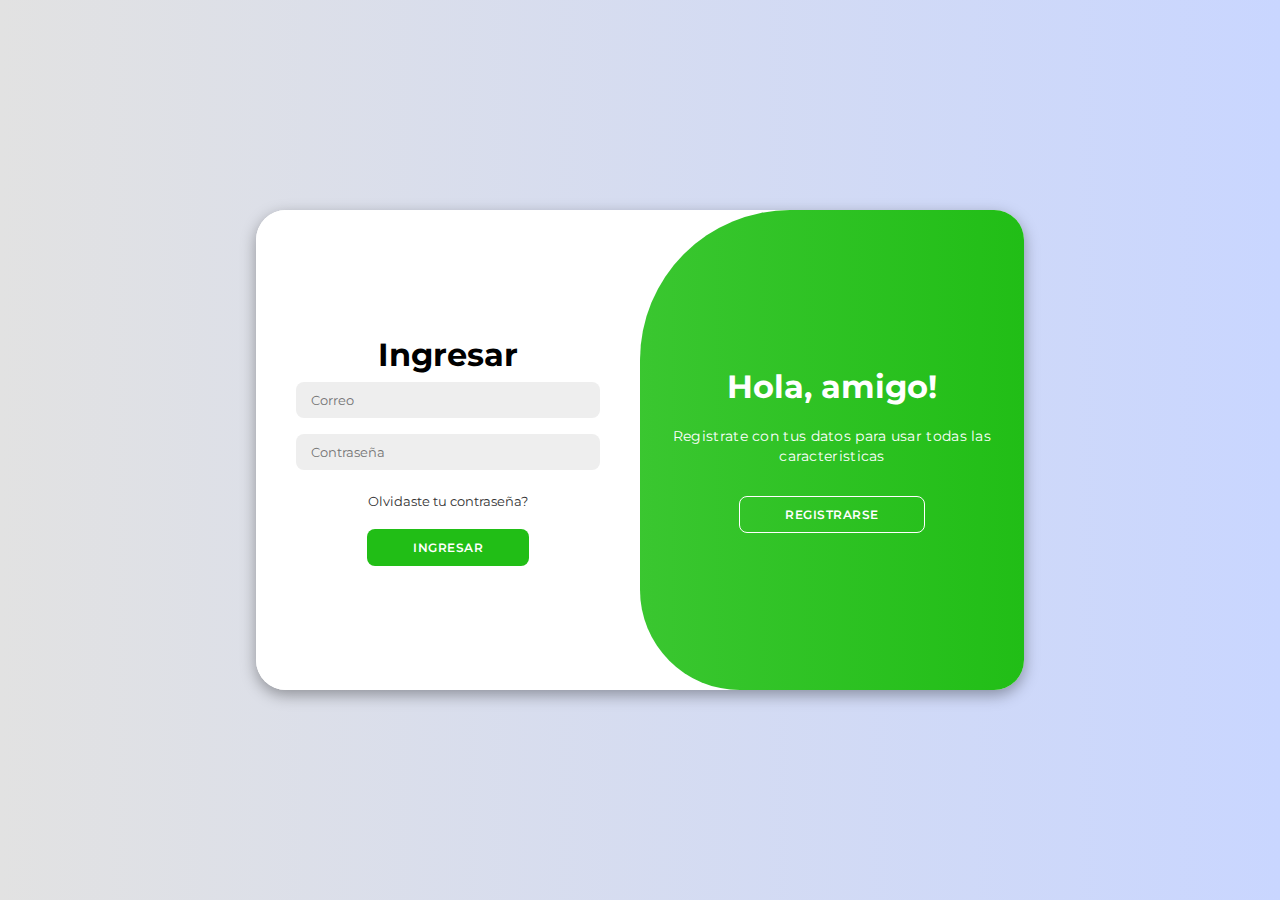
<file: target/classes/com/restaurantes/Login/index.html>
<!DOCTYPE html>
<html lang="en">

<head>
    <meta charset="UTF-8">
    <meta name="viewport" content="width=device-width, initial-scale=1.0">
    <link rel="stylesheet" href="https://cdnjs.cloudflare.com/ajax/libs/font-awesome/6.4.2/css/all.min.css">
    <link rel="stylesheet" href="style.css">
    <title>UniFoodRank</title>
</head>

<body>


    
    <div class="container" id="container">
        <div class="form-container sign-up">
            <form>
                <h1>Crea una cuenta</h1>
                <!-- <div class="social-icons">
                    <a href="#" class="icon"><i class="fa-brands fa-google-plus-g"></i></a>
                    <a href="#" class="icon"><i class="fa-brands fa-facebook-f"></i></a>
                    <a href="#" class="icon"><i class="fa-brands fa-github"></i></a>
                    <a href="#" class="icon"><i class="fa-brands fa-linkedin-in"></i></a>
                </div> -->
                <!-- <span>or use your email for registeration</span> -->
                <input type="text" placeholder="Nombre">
                <input type="email" placeholder="Correo">
                <input type="password" placeholder="Contraseña">
                <button>Ingresar</button>
            </form>
        </div>
        <div class="form-container sign-in">
            <form id="login-form">
                <h1>Ingresar</h1>
                <!-- <span>O usa tu contraña y correo</span> -->
                <input id="email" type="email" placeholder="Correo">
                <input id="password" type="password" placeholder="Contraseña">
                <a href="#">Olvidaste tu contraseña?</a>
                <button type="button" id="sign-in-btn">Ingresar</button>
            </form>
        </div>
        <div class="toggle-container">
            <div class="toggle">
                <div class="toggle-panel toggle-left">
                    <h1>Bienvenido de vuelta!</h1>
                    <p>Ingresa tus datos para comenzar!</p>
                    <button class="hidden" id="login">Registrarse</button>
                </div>
                <div class="toggle-panel toggle-right">
                    <h1>Hola, amigo!</h1>
                    <p>Registrate con tus datos para usar todas las caracteristicas</p>
                    <button class="hidden" id="register">Registrarse</button>
                </div>
            </div>
        </div>
    </div>

    <script src="script.js"></script>
</body>

</html>
</file>
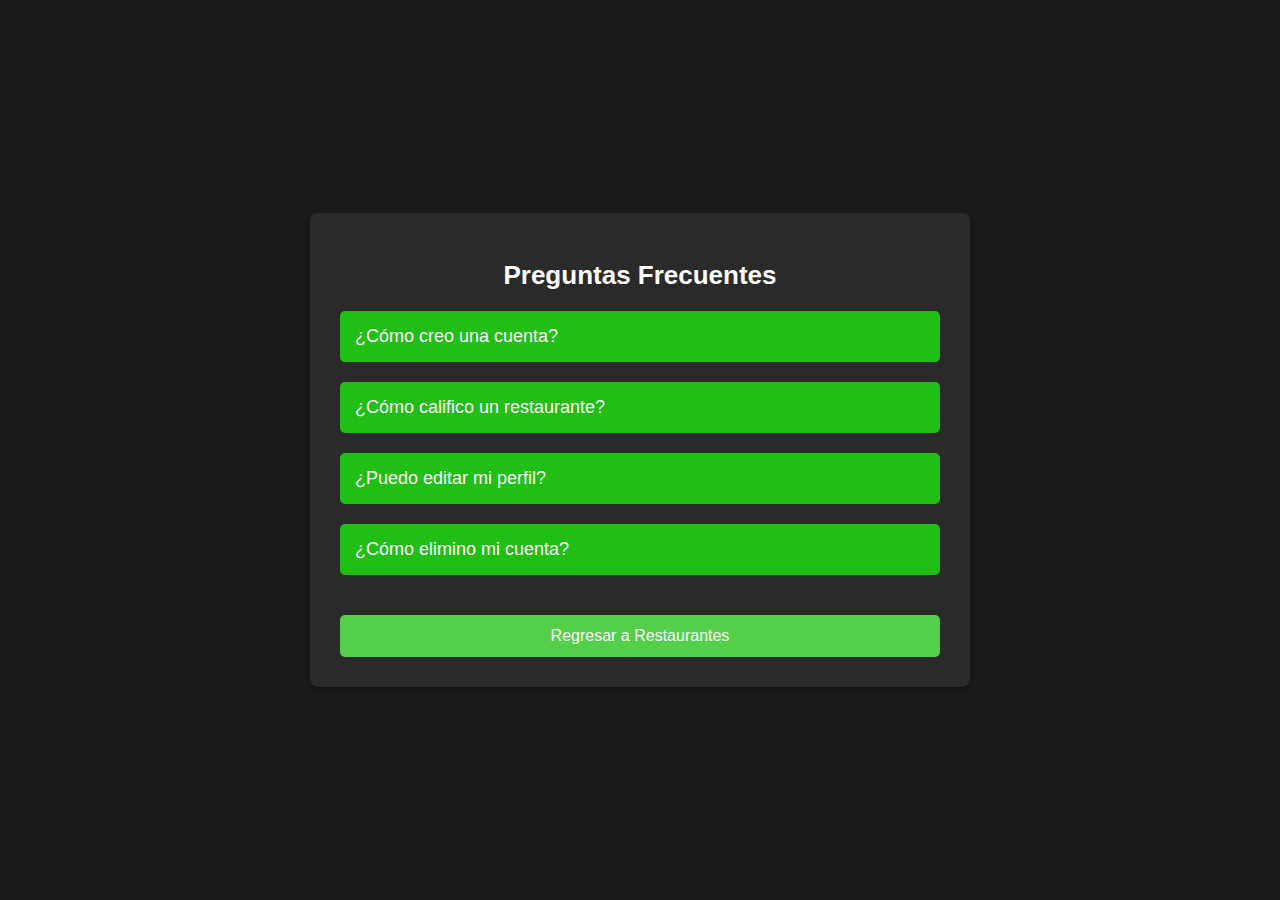
<file: target/classes/com/restaurantes/Login/faq.html>
<!DOCTYPE html>
<html lang="en">
<head>
    <meta charset="UTF-8">
    <meta name="viewport" content="width=device-width, initial-scale=1.0">
    <title>Preguntas Frecuentes (FAQ)</title>
    <link rel="stylesheet" href="faq.css">
    <script src="faq.js" defer></script>
</head>
<body>
    <div class="faq-container">
        <h1>Preguntas Frecuentes</h1>
        <div class="faq-item">
            <button class="faq-question">¿Cómo creo una cuenta?</button>
            <div class="faq-answer">
                <p>Para crear una cuenta, dirígete a la página de registro y llena los campos solicitados. Luego, sigue las instrucciones para verificar tu cuenta.</p>
            </div>
        </div>
        <div class="faq-item">
            <button class="faq-question">¿Cómo califico un restaurante?</button>
            <div class="faq-answer">
                <p>Inicia sesión en tu cuenta, selecciona el restaurante que deseas calificar, y luego puedes ingresar una reseña junto con una calificación de estrellas.</p>
            </div>
        </div>
        <div class="faq-item">
            <button class="faq-question">¿Puedo editar mi perfil?</button>
            <div class="faq-answer">
                <p>Sí, ve a tu perfil y haz clic en "Editar Perfil" para actualizar tu información personal.</p>
            </div>
        </div>
        <div class="faq-item">
            <button class="faq-question">¿Cómo elimino mi cuenta?</button>
            <div class="faq-answer">
                <p>Puedes eliminar tu cuenta desde la configuración de perfil. Ten en cuenta que esta acción es irreversible.</p>
            </div>
        </div>
        <button class="return-home-btn" onclick="window.location.href='restaurantes.html'">Regresar a Restaurantes</button>
    </div>
</body>
</html>
</file>
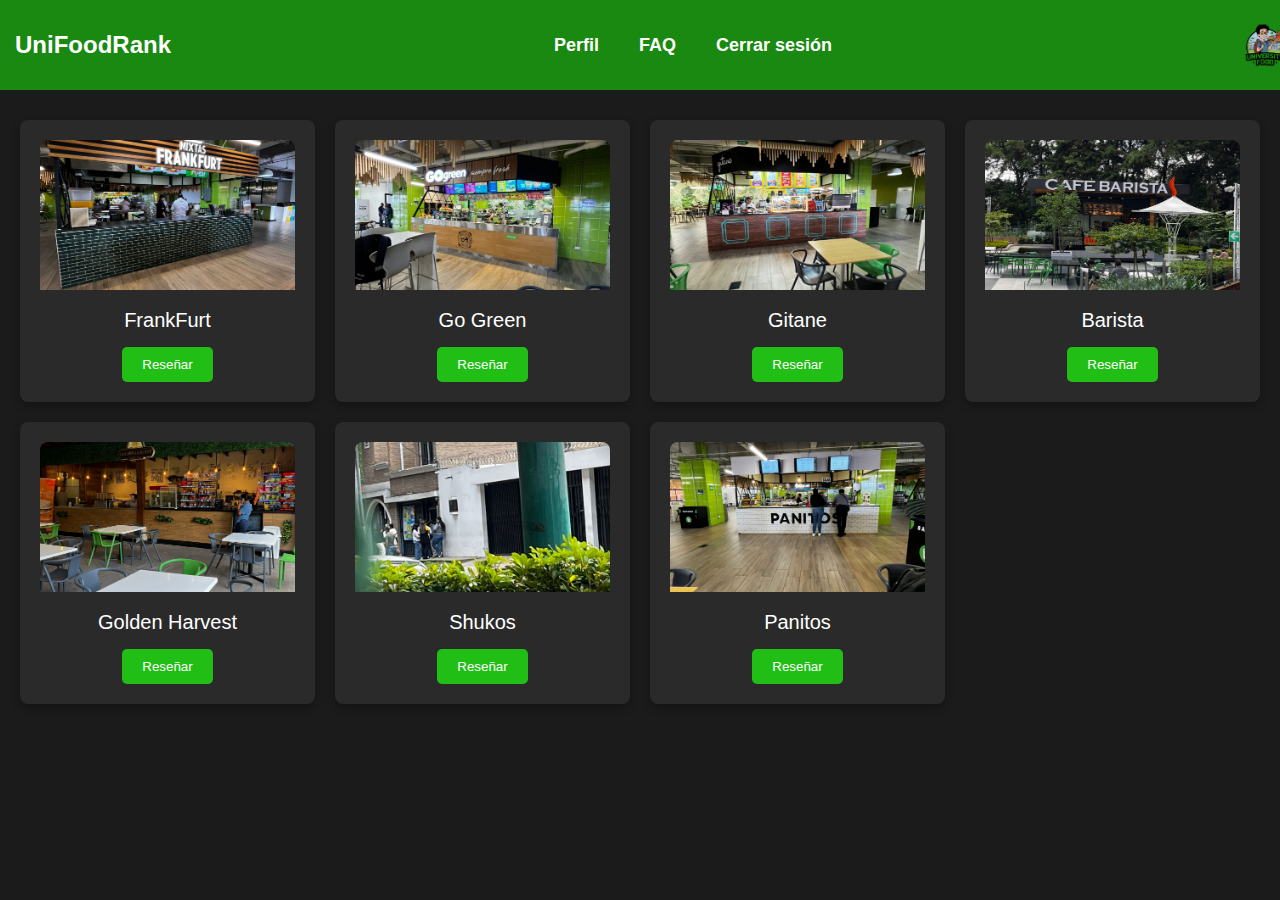
<file: target/classes/com/restaurantes/Login/restaurantes.html>
<!DOCTYPE html>
<html lang="en">

<head>
    <meta charset="UTF-8">
    <meta name="viewport" content="width=device-width, initial-scale=1.0">
    <title>Restaurants</title>
    <link rel="stylesheet" href="restaurantes.css">
</head>

<body>
    <!-- Navbar -->
    <nav class="navbar">
        <h1>UniFoodRank</h1>

        <!-- Opciones centradas -->
        <div class="menu">
            <a href="perfil.html">Perfil</a>
            <a href="faq.html">FAQ</a>
            <a href="index.html">Cerrar sesión</a>
        </div>

        <!-- Logo en la derecha -->
        <div class="logo">
            <img src="./images/logoo.png" alt="App Logo"> <!-- Aquí irá el logo de tu app -->
        </div>
    </nav>

    <!-- Grid de restaurantes -->
    <main class="restaurant-grid">
        <!-- Cada botón de reseña redirige a la página de reseñas con el nombre del restaurante como parámetro -->
        <div class="restaurant-card" data-restaurant="Restaurant 1">
            <img src="./images/FrankFurt.jpeg" alt="Restaurant 1">
            <p>FrankFurt</p>
            <a href="resenas.html" class="review-btn">
                <button>Reseñar</button>
            </a>
        </div>

        <div class="restaurant-card" data-restaurant="Restaurant 2">
            <img src="./images/GoGreen.jpeg" alt="Restaurant 2">
            <p>Go Green</p>
            <a href="resenas.html" class="review-btn">
                <button>Reseñar</button>
            </a>
        </div>

        <div class="restaurant-card" data-restaurant="Restaurant 3">
            <img src="./images/Gitane.jpeg" alt="Restaurant 3">
            <p>Gitane</p>
            <a href="resenas.html" class="review-btn">
                <button>Reseñar</button>
            </a>
        </div>

        <div class="restaurant-card" data-restaurant="Restaurant 4">
            <img src="./images/Barista.jpeg" alt="Restaurant 4">
            <p>Barista</p>
            <a href="resenas.html" class="review-btn">
                <button>Reseñar</button>
            </a>
        </div>

        <div class="restaurant-card" data-restaurant="Restaurant 5">
            <img src="./images/Golden.jpeg" alt="Restaurant 5">
            <p>Golden Harvest</p>
            <a href="resenas.html" class="review-btn">
                <button>Reseñar</button>
            </a>
        </div>

        <div class="restaurant-card" data-restaurant="Restaurant 6">
            <img src="./images/Shukos.jpeg" alt="Restaurant 6">
            <p>Shukos</p>
            <a href="resenas.html" class="review-btn">
                <button>Reseñar</button>
            </a>
        </div>

        <!-- <div class="restaurant-card" data-restaurant="Restaurant 7">
            <img src="./images/Prueba.jpeg" alt="Restaurant 7">
            <p>Sarita</p>
            <a href="resenas.html" class="review-btn">
                <button>Reseñar</button>
            </a>
        </div> -->

        <div class="restaurant-card" data-restaurant="Restaurant 8">
            <img src="./images/Panitos.jpeg" alt="Restaurant 8">
            <p>Panitos</p>
            <a href="resenas.html" class="review-btn">
                <button>Reseñar</button>
            </a>
        </div>
    </main>
</body>

</html>
</file>
<file: target/classes/com/restaurantes/Login/style.css>
@import url('https://fonts.googleapis.com/css2?family=Montserrat:wght@300;400;500;600;700&display=swap');

*{
    margin: 0;
    padding: 0;
    box-sizing: border-box;
    font-family: 'Montserrat', sans-serif;
}

body{
    background-color: #c9d6ff;
    background: linear-gradient(to right, #e2e2e2, #c9d6ff);
    display: flex;
    align-items: center;
    justify-content: center;
    flex-direction: column;
    height: 100vh;
}

.container{
    background-color: #fff;
    border-radius: 30px;
    box-shadow: 0 5px 15px rgba(0, 0, 0, 0.35);
    position: relative;
    overflow: hidden;
    width: 768px;
    max-width: 100%;
    min-height: 480px;
}

.container p{
    font-size: 14px;
    line-height: 20px;
    letter-spacing: 0.3px;
    margin: 20px 0;
}

.container span{
    font-size: 12px;
}

.container a{
    color: #333;
    font-size: 13px;
    text-decoration: none;
    margin: 15px 0 10px;
}

.container button{
    background-color: #21be16;
    color: #fff;
    font-size: 12px;
    padding: 10px 45px;
    border: 1px solid transparent;
    border-radius: 8px;
    font-weight: 600;
    letter-spacing: 0.5px;
    text-transform: uppercase;
    margin-top: 10px;
    cursor: pointer;
}

.container button.hidden{
    background-color: transparent;
    border-color: #fff;
}

.container form{
    background-color: #fff;
    display: flex;
    align-items: center;
    justify-content: center;
    flex-direction: column;
    padding: 0 40px;
    height: 100%;
}

.container input{
    background-color: #eee;
    border: none;
    margin: 8px 0;
    padding: 10px 15px;
    font-size: 13px;
    border-radius: 8px;
    width: 100%;
    outline: none;
}

.form-container{
    position: absolute;
    top: 0;
    height: 100%;
    transition: all 0.6s ease-in-out;
}

.sign-in{
    left: 0;
    width: 50%;
    z-index: 2;
}

.container.active .sign-in{
    transform: translateX(100%);
}

.sign-up{
    left: 0;
    width: 50%;
    opacity: 0;
    z-index: 1;
}

.container.active .sign-up{
    transform: translateX(100%);
    opacity: 1;
    z-index: 5;
    animation: move 0.6s;
}

@keyframes move{
    0%, 49.99%{
        opacity: 0;
        z-index: 1;
    }
    50%, 100%{
        opacity: 1;
        z-index: 5;
    }
}

.social-icons{
    margin: 20px 0;
}

.social-icons a{
    border: 1px solid #ccc;
    border-radius: 20%;
    display: inline-flex;
    justify-content: center;
    align-items: center;
    margin: 0 3px;
    width: 40px;
    height: 40px;
}

.toggle-container{
    position: absolute;
    top: 0;
    left: 50%;
    width: 50%;
    height: 100%;
    overflow: hidden;
    transition: all 0.6s ease-in-out;
    border-radius: 150px 0 0 100px;
    z-index: 1000;
}

.container.active .toggle-container{
    transform: translateX(-100%);
    border-radius: 0 150px 100px 0;
}

.toggle{
    background-color: #21be16;
    height: 100%;
    background: linear-gradient(to right, #53cf4a, #21be16);
    color: #fff;
    position: relative;
    left: -100%;
    height: 100%;
    width: 200%;
    transform: translateX(0);
    transition: all 0.6s ease-in-out;
}

.container.active .toggle{
    transform: translateX(50%);
}

.toggle-panel{
    position: absolute;
    width: 50%;
    height: 100%;
    display: flex;
    align-items: center;
    justify-content: center;
    flex-direction: column;
    padding: 0 30px;
    text-align: center;
    top: 0;
    transform: translateX(0);
    transition: all 0.6s ease-in-out;
}

.toggle-left{
    transform: translateX(-200%);
}

.container.active .toggle-left{
    transform: translateX(0);
}

.toggle-right{
    right: 0;
    transform: translateX(0);
}

.container.active .toggle-right{
    transform: translateX(200%);
}
</file>
<file: target/classes/com/restaurantes/Login/faq.css>
/* Estilos generales */
body {
    margin: 0;
    font-family: 'Montserrat', sans-serif;
    background-color: #1b1b1b;
    color: white;
    display: flex;
    justify-content: center;
    align-items: center;
    min-height: 100vh;
}

.faq-container {
    background-color: #2a2a2a;
    padding: 30px;
    border-radius: 8px;
    width: 90%;
    max-width: 600px;
    box-shadow: 0 4px 8px rgba(0, 0, 0, 0.3);
}

h1 {
    font-size: 26px;
    margin-bottom: 20px;
    text-align: center;
}

.faq-item {
    margin-bottom: 20px;
}

.faq-question {
    width: 100%;
    background-color: #21be16;
    color: white;
    padding: 15px;
    font-size: 18px;
    text-align: left;
    border: none;
    border-radius: 5px;
    cursor: pointer;
    outline: none;
    transition: background-color 0.3s ease;
}

.faq-question:hover {
    background-color: #53cf4a;
}

.faq-answer {
    display: none;
    padding: 10px 15px;
    font-size: 16px;
    background-color: #333;
    border-radius: 5px;
    margin-top: 10px;
}

.return-home-btn {
    margin-top: 20px;
    padding: 12px 20px;
    background-color: #53cf4a;
    color: white;
    border: none;
    border-radius: 5px;
    cursor: pointer;
    font-size: 16px;
    width: 100%;
}

.return-home-btn:hover {
    background-color: #21be16;
}
</file>
<file: target/classes/com/restaurantes/Login/restaurantes.css>
/* Estilos generales */
body {
    margin: 0;
    font-family: 'Montserrat', sans-serif;
    background-color: #1b1b1b; /* Fondo oscuro en toda la página */
    color: white;
}

/* Navbar */
.navbar {
    background-color: #198911; /* Verde claro del navbar */
    padding: 15px;
    display: flex;
    justify-content: space-between;
    align-items: center;
    position: fixed;
    top: 0;
    width: 100%;
    color: white;
    z-index: 1000;
}

.navbar h1 {
    margin: 0;
    font-size: 24px;
    color: white;
}

/* Opciones centradas en el navbar */
.navbar .menu {
    display: flex;
    gap: 40px;
    justify-content: center;
    flex-grow: 1;
}

.navbar .menu a {
    color: white;
    text-decoration: none;
    font-size: 18px;
    font-weight: bold;
    transition: color 0.3s ease;
}

.navbar .menu a:hover {
    color: #c9e4c5; /* Cambio de color al pasar el mouse */
}

/* Estilos del logo */
.navbar .logo {
    display: flex;
    align-items: center;
    margin-right: auto; /* Logo más a la izquierda */
}

.navbar .logo img {
    height: 60px; /* Tamaño más grande para el logo */
    width: auto;
    margin-left: 20px; /* Un poco de espacio a la izquierda del logo */
}

/* Grid de restaurantes */
.restaurant-grid {
    margin-top: 100px; /* Margen para dejar espacio entre el grid y el navbar */
    display: grid;
    grid-template-columns: repeat(auto-fill, minmax(250px, 1fr));
    gap: 20px;
    padding: 20px;
}

/* Tarjetas de restaurante */
.restaurant-card {
    background-color: #2a2a2a; /* Fondo de las tarjetas más oscuro para hacer contraste */
    border-radius: 8px;
    box-shadow: 0 4px 8px rgba(0, 0, 0, 0.3);
    overflow: hidden;
    transition: transform 0.3s ease;
    text-align: center;
    padding: 20px;
}

.restaurant-card:hover {
    transform: translateY(-5px);
}

.restaurant-card img {
    width: 100%;
    height: 150px;
    object-fit: cover;
    border-radius: 8px 8px 0 0;
}

.restaurant-card p {
    font-size: 20px;
    margin: 15px 0;
}

.restaurant-card button {
    background-color: #21be16; /* Botón verde para mantener la cohesión */
    color: white;
    border: none;
    padding: 10px 20px;
    border-radius: 5px;
    cursor: pointer;
    transition: background-color 0.3s ease;
    text-decoration: none;
}

.restaurant-card button:hover {
    background-color: #53cf4a;
}
</file>
